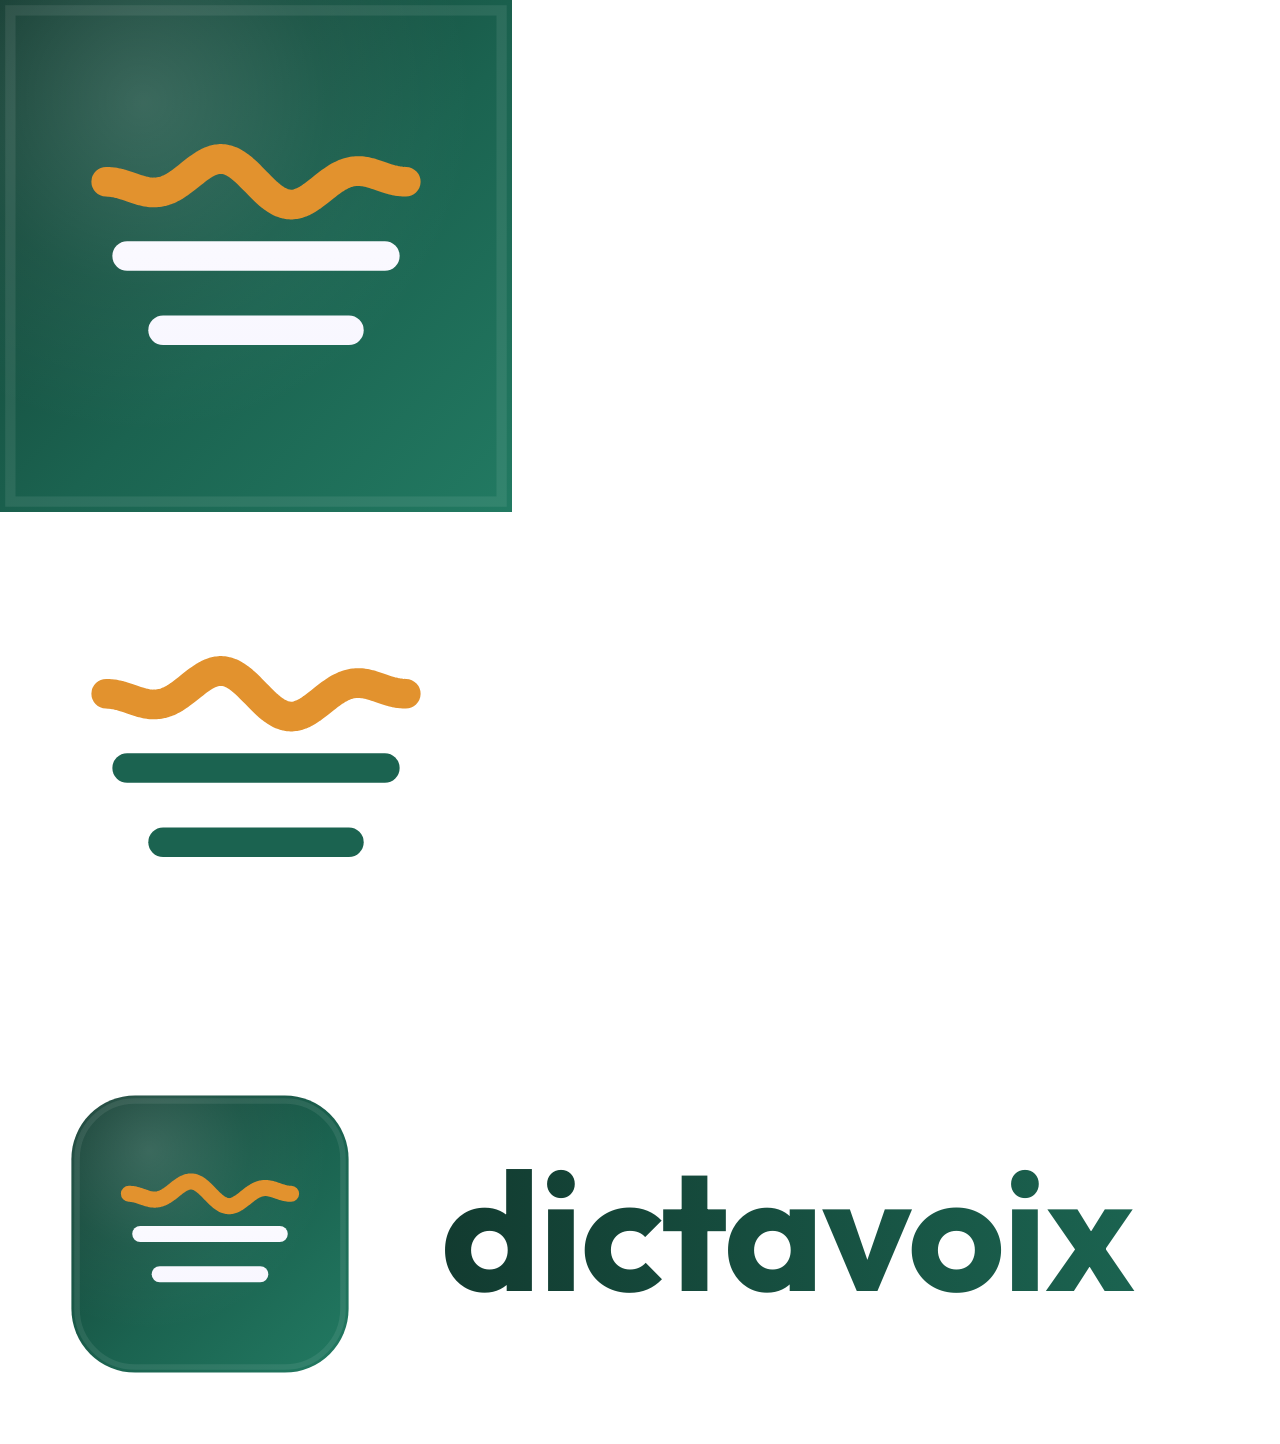
<file: logo-assets/render.html>
<!DOCTYPE html>
<html><head><style>body{margin:0;background:transparent;}img{display:block;}</style></head>
<body>
<img id="img1" src="appicon-square.svg" width="512" height="512">
<img id="img2" src="glyph.svg" width="512" height="512">
<img id="img3" src="wordmark.svg" width="1400" height="420">
</body></html>
</file>
